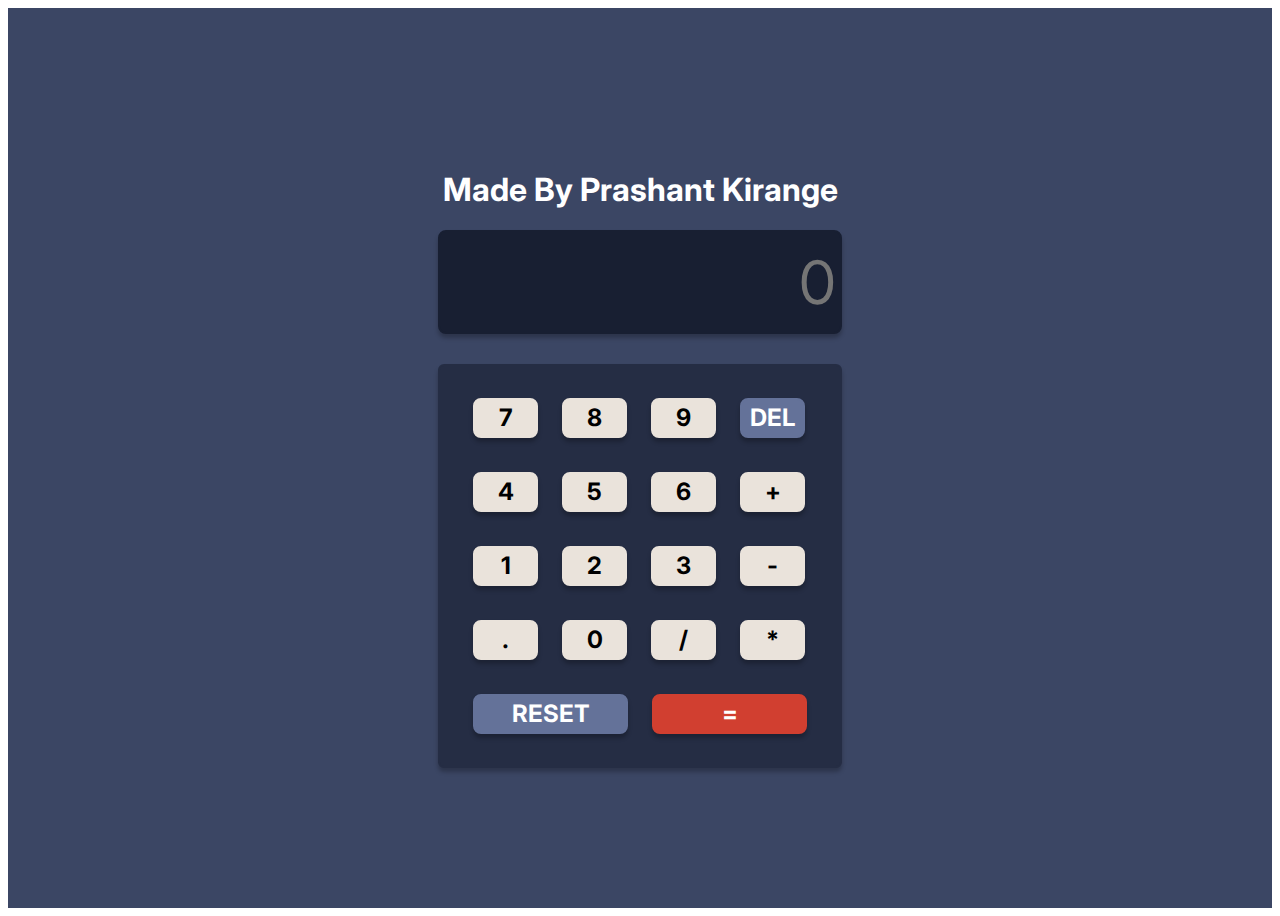
<file: index.html>
<!DOCTYPE html>
<html lang="en">
<head>
    <meta charset="UTF-8">
    <meta name="viewport" content="width=device-width, initial-scale=1.0">
    <link rel="stylesheet" href="style.css">
    <title>Prashant Calculator</title>
</head>
<body>
    
<div class="calculator">
     <h1>Made By Prashant Kirange</h1> 
     <div class="container1">
      <input type="text" placeholder="0" id="inputBox"> 
     </div>
<div class="container2">
     <Div class="R1">
     <button>7</button>
     <button>8</button>
     <button>9</button>
     <button class="del">DEL</button>
     </Div>
     <Div class="R1">
     <button>4</button>
     <button>5</button>
     <button>6</button>
     <button>+</button>
     </Div>
     <Div class="R1">
     <button>1</button>
     <button>2</button>
     <button>3</button>
     <button>-</button>
     </Div>
     <Div class="R1">
     <button>.</button>
     <button>0</button>
     <button>/</button>
     <button>*</button>
     </Div>
     <Div class="R1">
     <button class="R">RESET</button>
     <button class="eql">=</button>
     </Div>
</div>
</div>
<script src="script.js"></script>
</body>
</html>
</file>
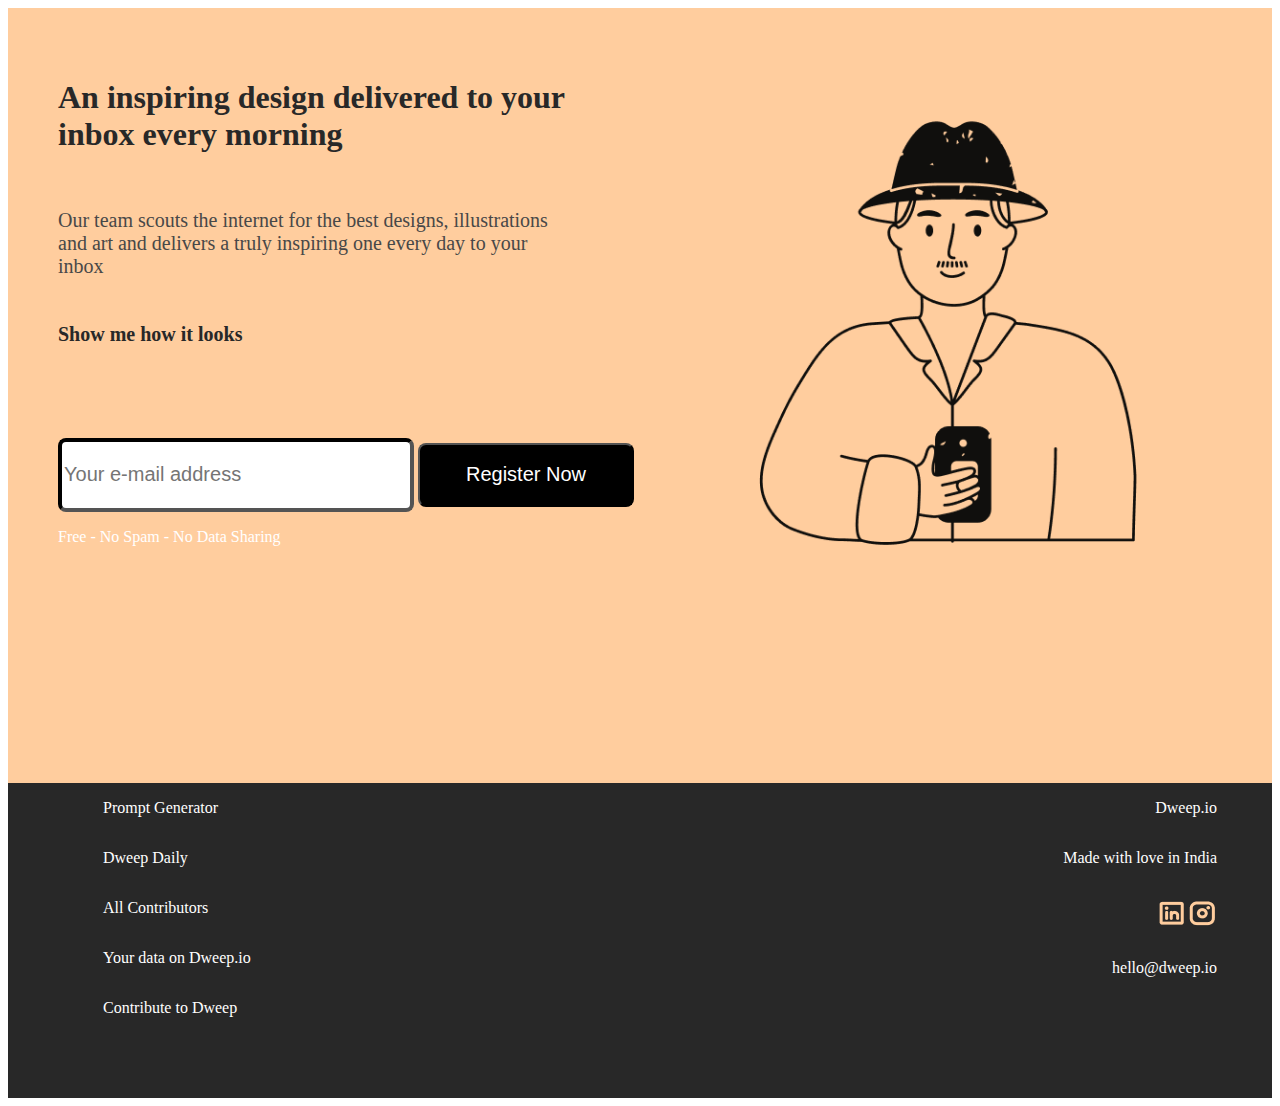
<file: Project  1 trial/index.html>
<!DOCTYPE html>
<html lang="en">
<head>
    <meta charset="UTF-8">
    <meta name="viewport" content="width=device-width, initial-scale=1.0">
    <title>Document</title>
    <link rel="stylesheet" href="style.css">
    
</head>
<body>
    <div class="container">
        <div><h1 class="text1">An inspiring design delivered to your inbox every morning</h1>
                          <p class="text2">Our team scouts the internet for the best designs, illustrations and art and delivers a truly inspiring one every day to your inbox</p>
                          <h5 class="text3">Show me how it looks</h5>
                          <div>
                            <form action="">
                                <label for="email">
                                <input type="email" placeholder="Your e-mail address" class="form1">
                                </label>
                                <label for="submit">
                                <input type="submit" value="Register Now" class="register">
                                </label>
                            </form>
                          </div>
                          <p class="text4">Free - No Spam - No Data Sharing</p>

        </div>
        <div class="image">
            <img src="./dweep.png" width="550px">

        </div>

    </div>
    <div class="footer">
        <div class="list1">
            <ul>Prompt Generator</ul>
            <ul>Dweep Daily</ul>
            <ul>All Contributors</ul>
            <ul>Your data on Dweep.io</ul>
            <ul>Contribute to Dweep</ul>        
  
        </div>
        <div class="list2">
            <ul>Dweep.io</ul>
            <ul>Made with love in India</ul>
            <ul class="logo">
                <img src="./LinkedinLogo.png" alt="">
                <img src="./InstagramLogo.png" alt="">
            </ul>
            <ul>hello@dweep.io</ul>

        </div>

    </div>
</body>
</html>
</file>
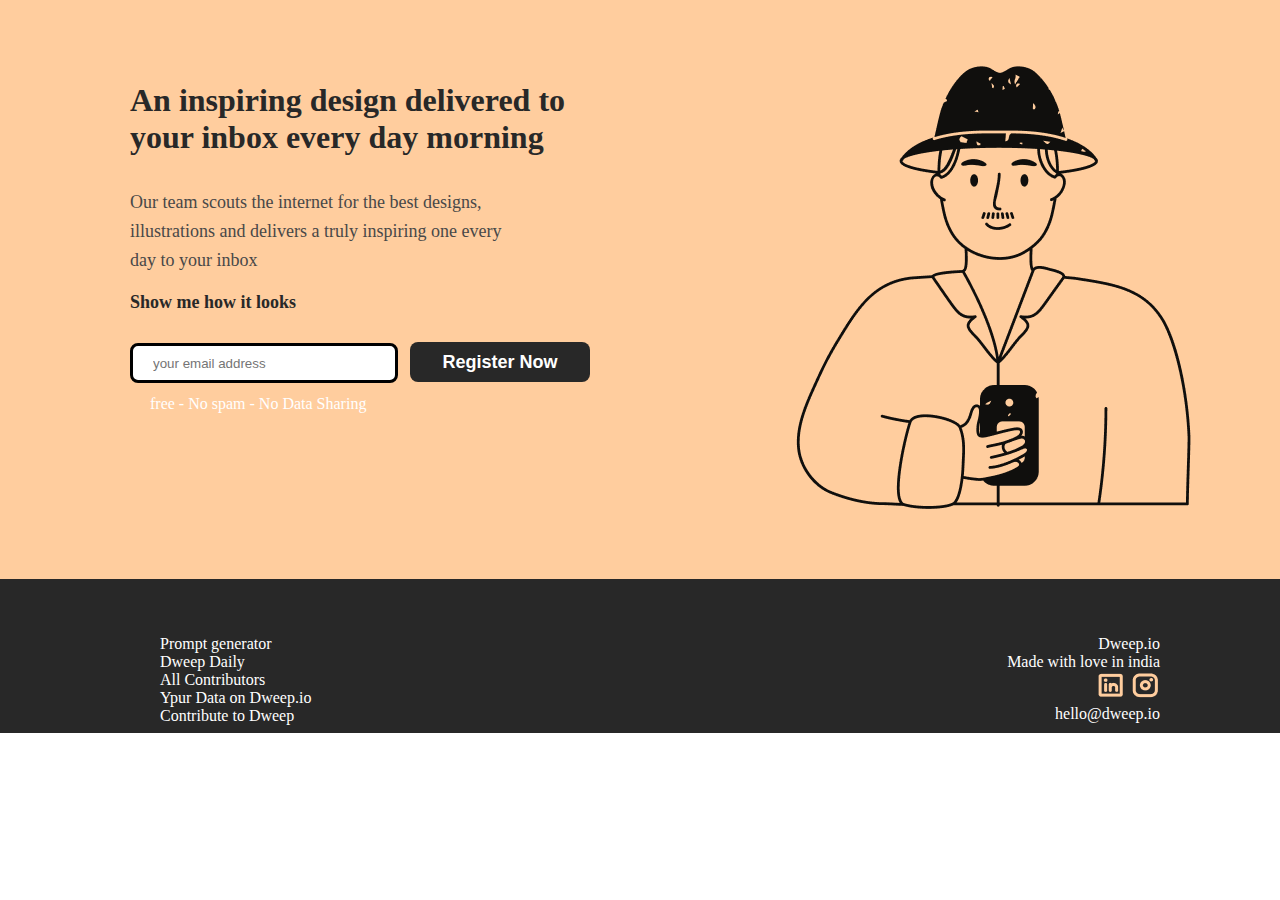
<file: Project 1/index.html>
<!DOCTYPE html>
<html lang="en">
<head>
    <meta charset="UTF-8">
    <meta name="viewport" content="width=device-width, initial-scale=1.0">
    <link rel="preconnect" href="https://fonts.googleapis.com">
    <link rel="preconnect" href="https://fonts.gstatic.com" crossorigin>
    <link rel="stylesheet" href="style.css">
    <title>Prashant</title>
</head>
<body>
    <div id="root">
        <div class="app">
            <div class="banner">
                <div class="section-left">
                    <p class="header">An inspiring design delivered to your inbox every day morning</p>
                    <p class="description">Our team scouts the internet for the best designs, illustrations and 
                        delivers a truly inspiring one every day to your inbox</p>
                        <p class="tag">Show me how it looks</p>
                        <input type="email" placeholder="your email address"><button>Register Now</button>
                        <div class="btm">free - No spam - No Data Sharing</div>
                </div>
                <div class="Section-Right"><img src="./dweep io 1.png" alt="illustrations"></div>
            </div>
            <div class="footer">
                <ul>
                    <li>Prompt generator</li>
                    <li>Dweep Daily </li>
                    <li>All Contributors </li>
                    <li>Ypur Data on Dweep.io </li>
                    <li>Contribute to Dweep </li>
                </ul>
                <ul class="footer-list2">
                    <li>Dweep.io</li>
                    <li>Made with love in india</li>
                    <li class="logo-list"><img src="./LinkedinLogo.png" alt="LinkedinLogo">
                        <img src="./InstagramLogo.png" alt="InstagramLogo"></li>
                    <li>&nbsp;</li>    
                    <li>hello@dweep.io</li>   
                </ul>
            </div>
        </div>
    </div>
</body>
</html>
</file>
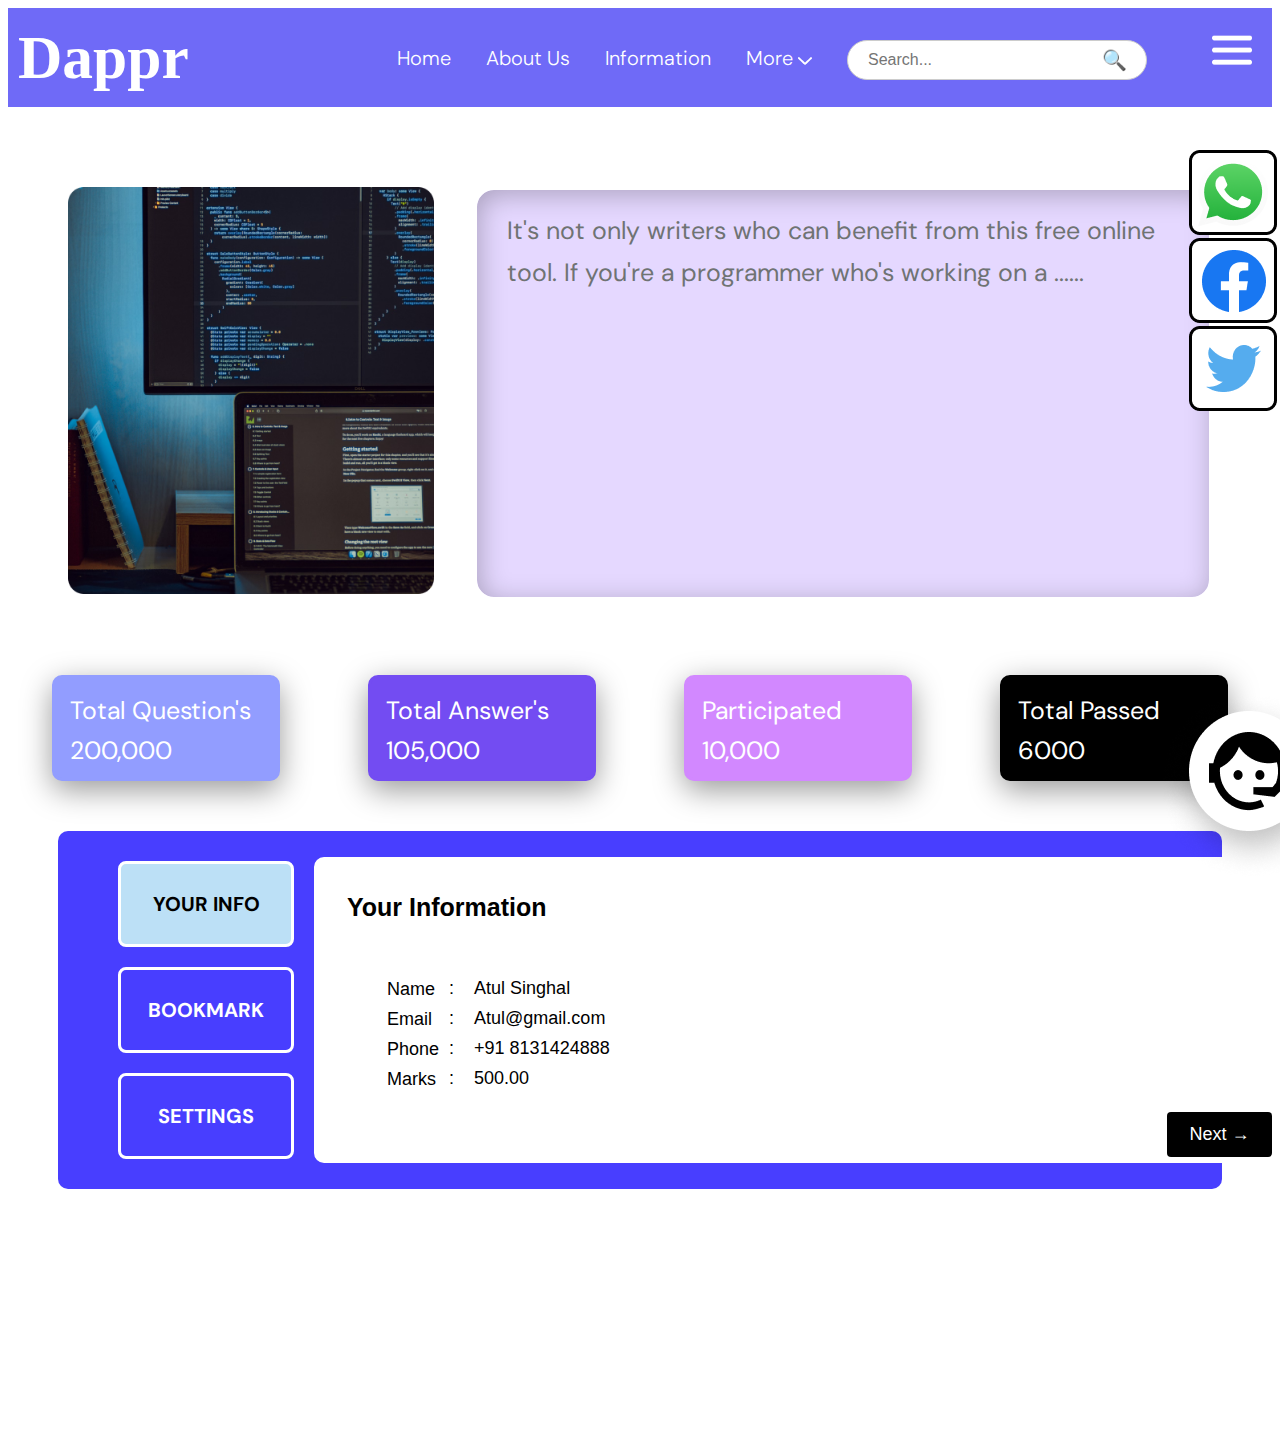
<file: Project 2/index.html>
<!DOCTYPE html>
<html lang="en">
<head>
    <meta charset="UTF-8">
    <meta name="viewport" content="width=device-width, initial-scale=1.0">
    <title>Document</title>
    <link rel="preconnect" href="https://fonts.googleapis.com">
    <link rel="preconnect" href="https://fonts.gstatic.com" crossorigin>
    <link href="https://fonts.googleapis.com/css2?family=DM+Sans:ital,opsz,wght@0,9..40,100..1000;1,9..40,100..1000&display=swap" rel="stylesheet">
    <link rel="stylesheet" href="style.css">
</head>
<body>
    <nav class="navbar">
        <div class="navdiv">
        <div id="logo">Dappr</div>
            <ul class="uplist">
                <li>Home</li>
                <li>About Us</li>
                <li>Information</li>
                <li>More <img src="./vectorm.png" alt=""></li>
                <li class="search-container">
                <input type="text" placeholder="Search..." class="search-input">
                <span class="search-icon">&#128269;</span></li>
                <img src="./Vector.png" alt="start" class="threeline"> 
            </ul>
        </div>
    </nav>
    <div class="stick">
        <img src="./Frame 1.png" alt="social">
    </div>
    <div class="container1">
        <img src="./image 4.png" class="image2">
        <p class="textbox">It's not only writers who can benefit from this free online tool. If you're a programmer who's working on a ......</p>
    </div>
    <div class="container2">
        <div class="box1">
            <p>Total Question's</p>
            <p>200,000</p>
        </div>
            
        <div class="box2">
            <p>Total Answer's</p>
            <p>105,000</p>
        </div>
        <div class="box3">
            <p>Participated</p>
            <p>10,000</p>
        </div>
        <div class="box4">
            <p>Total Passed</p>
            <p>6000</p>
        </div>
    </div>
    <div class="container3">
        <div class="drop">
            <p class="sub1">YOUR INFO</p>
            <p class="sub2">BOOKMARK</p>
            <p class="sub3">SETTINGS</p>
        </div>
        <div class="info">
            <h3>Your Information</h3>
            <div class="infobar">
            <ul class="list2">
                <li>Name</li>
                <li>Email</li>
                <li>Phone</li>
                <li>Marks</li>
            </ul>
            <ul class="list3">
                <li>:&nbsp;&nbsp;&nbsp;&nbsp;Atul Singhal</li>
                <li>:&nbsp;&nbsp;&nbsp;&nbsp;Atul@gmail.com</li>
                <li>:&nbsp;&nbsp;&nbsp;&nbsp;+91 8131424888</li>
                <li>:&nbsp;&nbsp;&nbsp;&nbsp;500.00</li>
            </ul>
            </div>
            <button class="btn"><span>Next &#8594;</span></button>
        </div>
    </div>
    <div class="askme"> <img src="./Group 2.png" alt="askmee"></div>
</body>
</html>
</file>
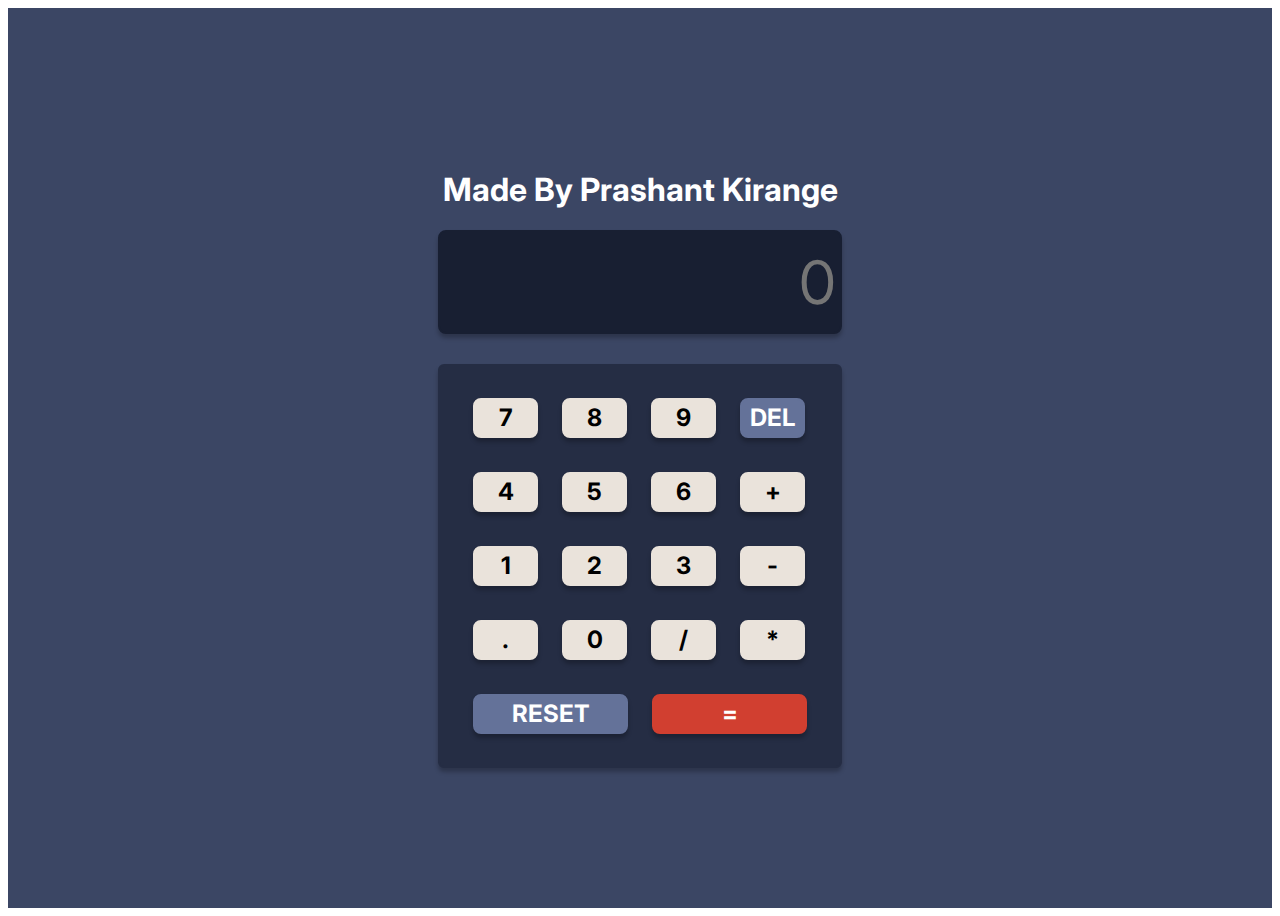
<file: Project 3/index.html>
<!DOCTYPE html>
<html lang="en">
<head>
    <meta charset="UTF-8">
    <meta name="viewport" content="width=device-width, initial-scale=1.0">
    <link rel="stylesheet" href="style.css">
    <title>Prashant Calculator</title>
</head>
<body>
    
<div class="calculator">
     <h1>Made By Prashant Kirange</h1> 
     <div class="container1">
      <input type="text" placeholder="0" id="inputBox"> 
     </div>
<div class="container2">
     <Div class="R1">
     <button>7</button>
     <button>8</button>
     <button>9</button>
     <button class="del">DEL</button>
     </Div>
     <Div class="R1">
     <button>4</button>
     <button>5</button>
     <button>6</button>
     <button>+</button>
     </Div>
     <Div class="R1">
     <button>1</button>
     <button>2</button>
     <button>3</button>
     <button>-</button>
     </Div>
     <Div class="R1">
     <button>.</button>
     <button>0</button>
     <button>/</button>
     <button>*</button>
     </Div>
     <Div class="R1">
     <button class="R">RESET</button>
     <button class="eql">=</button>
     </Div>
</div>
</div>
<script src="script.js"></script>
</body>
</html>
</file>
<file: style.css>
@import url('https://fonts.googleapis.com/css2?family=Inter:wght@100..900&display=swap');
*{font-family: "Inter", sans-serif;}
.calculator{ display: flex;flex-direction: column;justify-content: center;align-items: center;
    background-color: #3B4664;height: 100vh;}
.container1{background-color:#181F32;border: solid 2px#181F32;border-radius: 8px;width: 400px;height: 100px;
      margin-bottom: 30px;box-shadow: 0px 4px 4px 0px #00000040;    }
input{background-color: transparent;width: 392px;height: 94px;border: solid 2px transparent;border-radius: 6px;
        margin-bottom: 30px;color:#ffffff;font-size: 60px; text-align: right; }
button{background-color:#EAE3DB;gap: 20px;width: 65px; height: 40px;margin: 10PX;border: 2px solid #EAE3DB;
        border-radius: 8px;font-size: 24px;font-weight: bold ;cursor: pointer;box-shadow: 0px 4px 4px 0px #00000040;}
R1{color: #252D44;}
.container2{ border: solid 2px#252D44;;border-radius: 6px;width: 400px;height: 370px;background-color:  #252D44;
    border: solid 2px #252D44;display: grid;justify-content: center;align-items: center;padding-top: 15px;
    padding-bottom: 15px;box-shadow: 0px 4px 4px 0px #00000040;}
.del{background-color: #647299;border-color: #647299;color: #ffffff;}
.R{background-color: #647299;border-color: #647299;color:#ffffff;width: 155px;margin-right: 10px;}
.eql{background-color: #D13F30;border-color: #D13F30;color:#ffffff;width: 155px;}
h1{color: #ffffff;}
</file>
<file: Project  1 trial/style.css>
.container{
    height:75vh;
    display: flex;
    flex-direction: row;
    justify-content: space-between;
    background-color: #FFCD9E;
    padding: 50px;
}

.footer{
    height: 35vh;
    color: #FFFFFF;
    padding-right: 55px;
    padding-left: 55px;
    display: flex;
    flex-direction: row;
    justify-content: space-between;
    background-color: #282828
}

.imgage{
    width: 575px;
    height: 575px;
    top: 20;
    left: 818px;

}

.text1{
    color: #282828;
    font-weight: 700;
    width: 562px;
    height: 108px;
    top: 83px;
    left: 136px;
}

.text2{
    color: #484848 ;
    font-weight: 500;
    font-size: 20px;
    width: 495px;
    height: 81px;
    top: 219px;
    left: 136px;
}

.text3{
    color: #282828 ;
    font-weight: 800;
    font-size: 20px;
    width: 227px;
    height: 81px;
    top: 315px;
    left: 136px;
}

.text4{
    color: #FFFFFF;
    height: 61px;
    width: 344px;
    top: 479px;
    left: 134px;
    align-self: center;
}

.form1{
    color: #888888 ;
    width: 344px;
    font-size: 20px;
    height: 64px;
    top: 411px;
    left: 158px;
    border-color: black;
    border-radius: 8px;
    border-width: 4px;
}

.list1{
    display: flex;
    flex-direction: column;
    justify-content: start;
    align-items: start;

}

.list2{
    display: flex;
    flex-direction: column;
    align-items: flex-end;

}

.logo{
    display: flex;
    flex: row;
    justify-content: end;
}


.register{
    color: white;
    font-size: 20px;
    width: 216px;
    height: 64px;
    top: 411px;
    left: 496px;
    border-radius: 8px;
    background-color: black;
}
</file>
<file: Project 1/style.css>
body {
    margin: 0;
    font-family: inter
}

.banner {
    background-color: #ffcd9e;
    display: flex;
}

.section-left {
    margin-top: 50px;
    margin-left: 130px;
}

.header {
    font-style: normal;
    font-weight: 700;
    font-size: 32px;
    color: #282828;
    width: 80%;
}

.description {
    font-style: normal;
    font-weight: 500;
    font-size: 18px;
    color: #484848;
    width: 65%;
    line-height: 160%;
}

.tag {
    font-style: normal;
    font-weight: 800;
    font-size: 18px;
    color: #282828
}

input {
    height: 32px;
    background: #ffffff;
    border-radius: 8px;
    padding-left: 20px;
    width: 15rem;
    margin-top: 12px;
    margin-right: 12px;
    border: 3px solid #000000;
}

button {
    background: #282828;
    border: none;
    border-radius: 8px;
    color: #fff;
    font-weight: 700;
    font-size: 18px;
    line-height: 24px;
    width: 10em;
    height: 40px;
    cursor: pointer;
}

.btm{
    font-style: normal;
    font-weight: 500;
    font-size: 16px;
    color: #ffffff;
    margin-top: 12px;
    margin-left: 20px
}


.footer {
    display: flex;
    background: #282828;
    color: #fff;
    justify-content: space-between;
    padding-top: 40px;
    padding-left: 120px;
    padding-right: 120px;
}

.footer ul {
    list-style: none;
}

.footer ul {
    margin-bottom: 8px;
    cursor: pointer;
}

.footer-list2 {
    text-align: right;
}

.logo-list {
    height: 16px;
}
</file>
<file: Project 2/style.css>
.navbar {
        background: #6F6AF7;
        font-family: "DM Sans", sans-serif;
        font-optical-sizing: auto;
        font-weight: 400;
        font-style: normal;
        position: sticky;
        top: -0px;
}

#logo {
        font-family: "Delius Unicase", cursive;
        font-weight: 700;
        font-style: normal;
        font-size: 61.43px;
        line-height: 78.81px;
        text-align: left;
        padding: 10px;
}

li {
        display: inline-block;
        list-style: none;
        padding-right: 30px;
        align-items: center;
}

.navdiv {
        display: flex;
        align-items: center;
        justify-content: space-between;
        color: white;
        font-size: 20px;
        font-weight: 300;
        padding-right: 20px;
}

.threeline {
        height: 30px;
        width: 40px;
}

input {
        top: 36px;
        height: 40px;
        width: 200px;
        margin-right: 30px;
        border-color: white;
        border-style: solid;
        border-radius: 63px;
}




.container1 {
        display: flex;
        margin: 30px 40px;
        justify-content: space-around;
        padding: 20px;
}

.image2 {
        width: 456px;
        height: 407px;
        top: 289px;
        margin-top: 30px;
}

.textbox {
        border: solid;
        background-color: #E5D8FF;
        height: 387px;
        top: 289px;
        margin-top: 30px;
        border-color: #FFFFFF;
        border-radius: 20px;
        font-size: 25px;
        color: #6F7373;
        margin-left: 40px;
        padding-top: 20px;
        padding-left: 30px;
        padding-right: 30px;
        line-height: 41.82px;
        font-family: "DM Sans", sans-serif;
        font-optical-sizing: auto;
        font-weight: 400;
        font-style: normal;
        box-shadow: 3px 5px 27px 0px #00000040 inset;
}

.stick {
        position: sticky;
        top: 150px;
        float: right;
        width: 20px;
        margin-right: 70px;
        height: 30px;
        size: 30px;
}


.container2 {
        display: flex;
        justify-content: space-around;
        color: white;
}

.box1 {
        width: 207px;
        height: 100px;
        border: solid;
        border-radius: 10px;
        border-color: #929DFF;
        background-color: #929DFF;
        padding-left: 15px;
        font-size: 25px;
        font-family: "DM Sans", sans-serif;
        font-weight: 400;
        font-style: normal;
        line-height: 15px;
        box-shadow: 0px 9px 31px 0px #00000066;
}

.box2 {
        width: 207px;
        height: 100px;
        border: solid;
        border-radius: 10px;
        border-color: #734CF2;
        background-color: #734CF2;
        padding-left: 15px;
        font-size: 25px;
        font-family: "DM Sans", sans-serif;
        line-height: 15px;
        box-shadow: 0px 9px 31px 0px #00000066;
}

.box3 {
        width: 207px;
        height: 100px;
        border: solid;
        border-radius: 10px;
        border-color: #D288FF;
        background-color: #D288FF;
        padding-left: 15px;
        font-size: 25px;
        font-family: "DM Sans", sans-serif;
        line-height: 15px;
        box-shadow: 0px 9px 31px 0px #00000066;
}

.box4 {
        width: 207px;
        height: 100px;
        border: solid;
        border-radius: 10px;
        border-color: #000000;
        background-color: #000000;
        padding-left: 15px;
        font-size: 25px;
        font-family: "DM Sans", sans-serif;
        line-height: 15px;
        box-shadow: 0px 9px 31px 0px #00000066;
}

.askme {
        position: sticky;
        margin-left: 1150px;
        float: unset;
        bottom: 15px;
        top: 30px;
}

.container3 {
        display: flex;
        justify-content: space-between;
        align-items: center;
        background-color: #483EFF;
        color: white;
        border-radius: 10px;
        margin: 50px;
        padding: 10px 60px 10px 60px;
}

div .drop p {
        border: solid;
        border-radius: 8px;
        border-color: white;
        height: 40px;
        width: 130px;
        display: flex;
        flex-direction: column;
        justify-content: space-around;
        align-items: center;
        font-size: 20px;
        padding: 20px;
        font-family: "DM Sans", sans-serif;
        font-weight: 700;
}

.sub1 {
        background-color: #BCE0F6;
        color: #000000;
}

div.info {
        border: solid;
        color: #000000;
        border-color: #FFFFFF;
        background-color: #FFFFFF;
        border-radius: 10px;
        display: flex;
        flex-direction: column;
        width: 1004px;
        height: 300px;
        margin-left: 20px;
}

.list2 {
        display: flex;
        flex-direction: column;
        font-family: "roboto", sans-serif;
        justify-content: space-around;
        line-height: 30px;
        letter-spacing: 5%
}

.info h3 {
        font-family: "Inter", sans-serif;
        font-style: normal;
        font-weight: 700;
        line-height: 45.99px;
}

.btn {
        width: 105px;
        height: 45px;
        margin-left: 850px;
        background-color: black;
        border: solid;
        border: 2px;
        border-radius: 4px;
        color: #FFFFFF;
        font-size: 18px;
}

h3 {
        padding-left: 30px;
        font-size: 25px
}

.list3 {
        display: flex;
        flex-direction: column;
        justify-content: space-around;
        margin-left: -60px;
        font-family: "roboto", sans-serif;
}

.infobar {
        display: flex;
        font-size: 18px;
        margin-left: 30px;
}

.search-input {
        width: 300px;
        padding: 10px 40px 10px 20px;
        border: 1px solid #ccc;
        border-radius: 25px;
        outline: none;
        font-size: 16px;
        box-sizing: border-box;
}

.search-icon {
        position: absolute;
        top: 50%;
        right: 80px;
        transform: translateY(-50%);
        font-size: 20px;
        color: #999;
        pointer-events: none;
}

.search-input:focus+.search-icon {
        color: #666;
}

.search-container {
        position: relative;

}
</file>
<file: Project 3/style.css>
@import url('https://fonts.googleapis.com/css2?family=Inter:wght@100..900&display=swap');
*{font-family: "Inter", sans-serif;}
.calculator{ display: flex;flex-direction: column;justify-content: center;align-items: center;
    background-color: #3B4664;height: 100vh;}
.container1{background-color:#181F32;border: solid 2px#181F32;border-radius: 8px;width: 400px;height: 100px;
      margin-bottom: 30px;box-shadow: 0px 4px 4px 0px #00000040;    }
input{background-color: transparent;width: 392px;height: 94px;border: solid 2px transparent;border-radius: 6px;
        margin-bottom: 30px;color:#ffffff;font-size: 60px; text-align: right; }
button{background-color:#EAE3DB;gap: 20px;width: 65px; height: 40px;margin: 10PX;border: 2px solid #EAE3DB;
        border-radius: 8px;font-size: 24px;font-weight: bold ;cursor: pointer;box-shadow: 0px 4px 4px 0px #00000040;}
R1{color: #252D44;}
.container2{ border: solid 2px#252D44;;border-radius: 6px;width: 400px;height: 370px;background-color:  #252D44;
    border: solid 2px #252D44;display: grid;justify-content: center;align-items: center;padding-top: 15px;
    padding-bottom: 15px;box-shadow: 0px 4px 4px 0px #00000040;}
.del{background-color: #647299;border-color: #647299;color: #ffffff;}
.R{background-color: #647299;border-color: #647299;color:#ffffff;width: 155px;margin-right: 10px;}
.eql{background-color: #D13F30;border-color: #D13F30;color:#ffffff;width: 155px;}
h1{color: #ffffff;}
</file>
